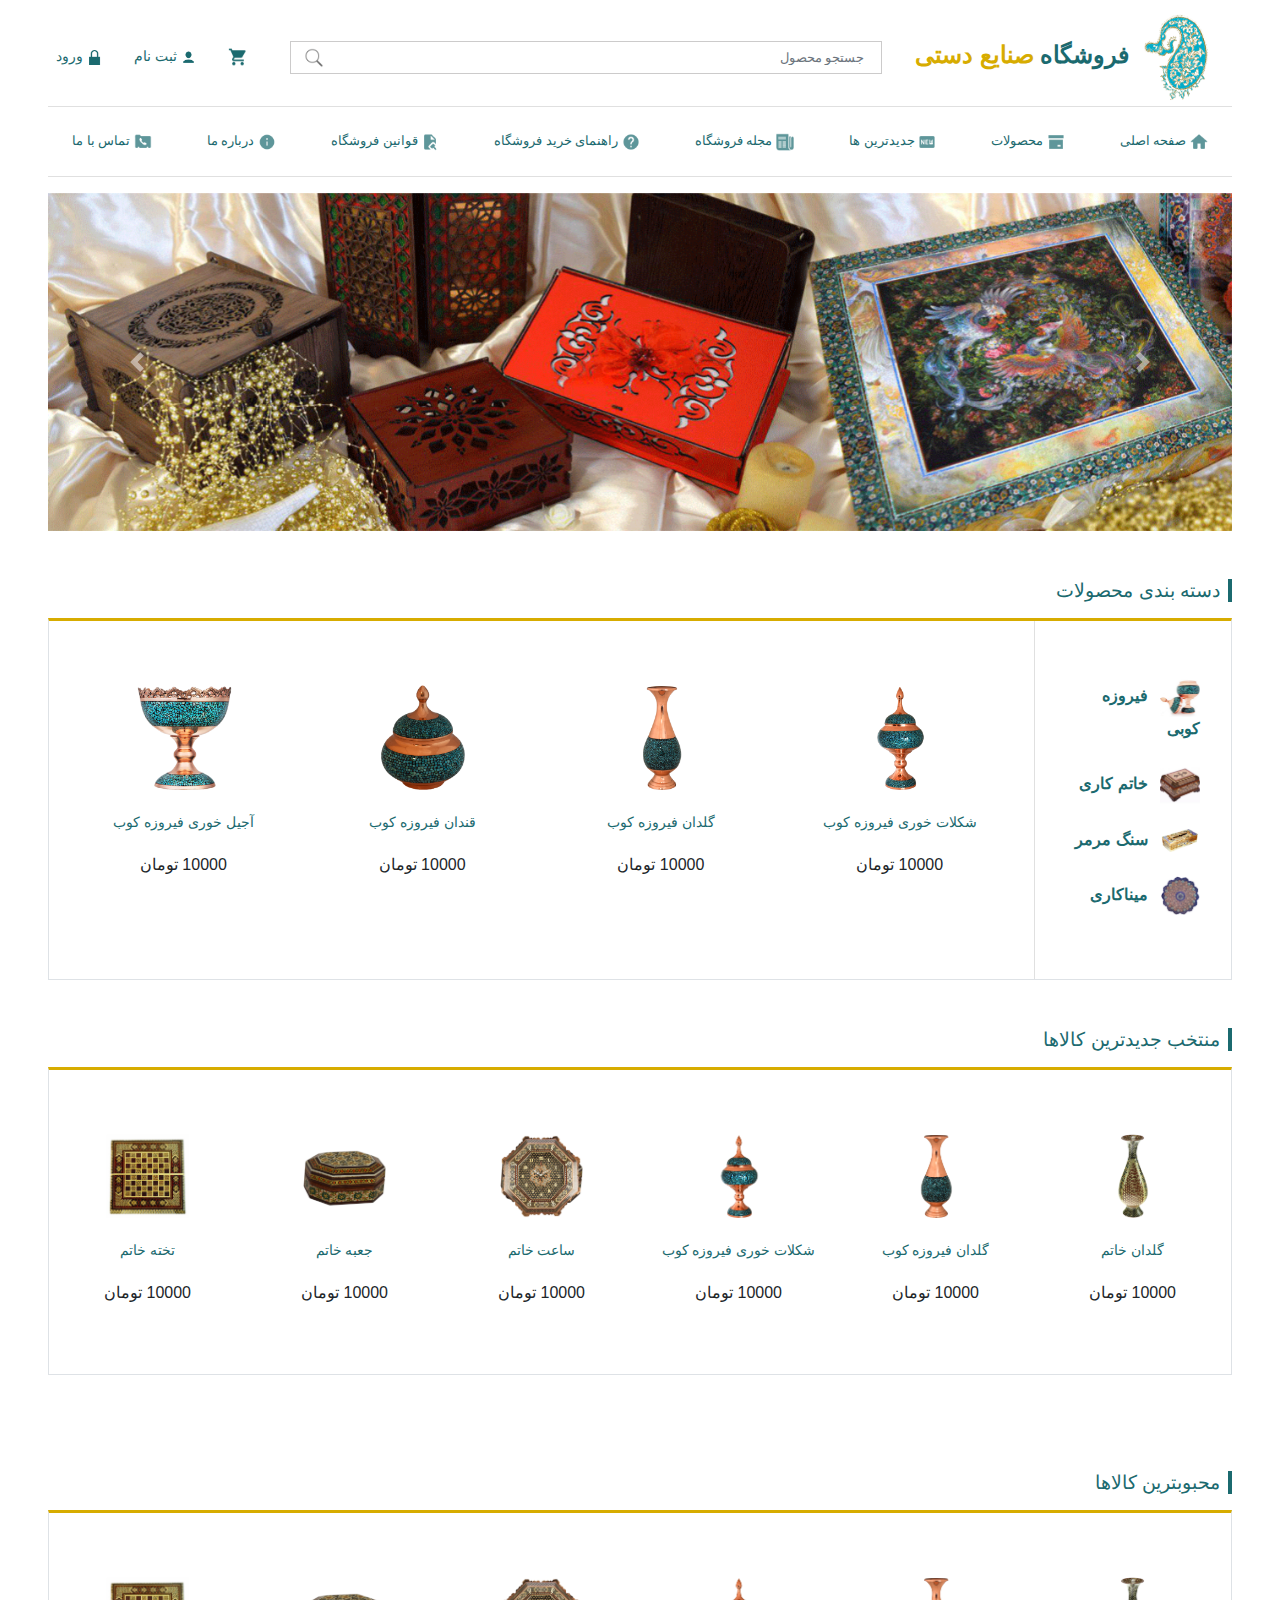
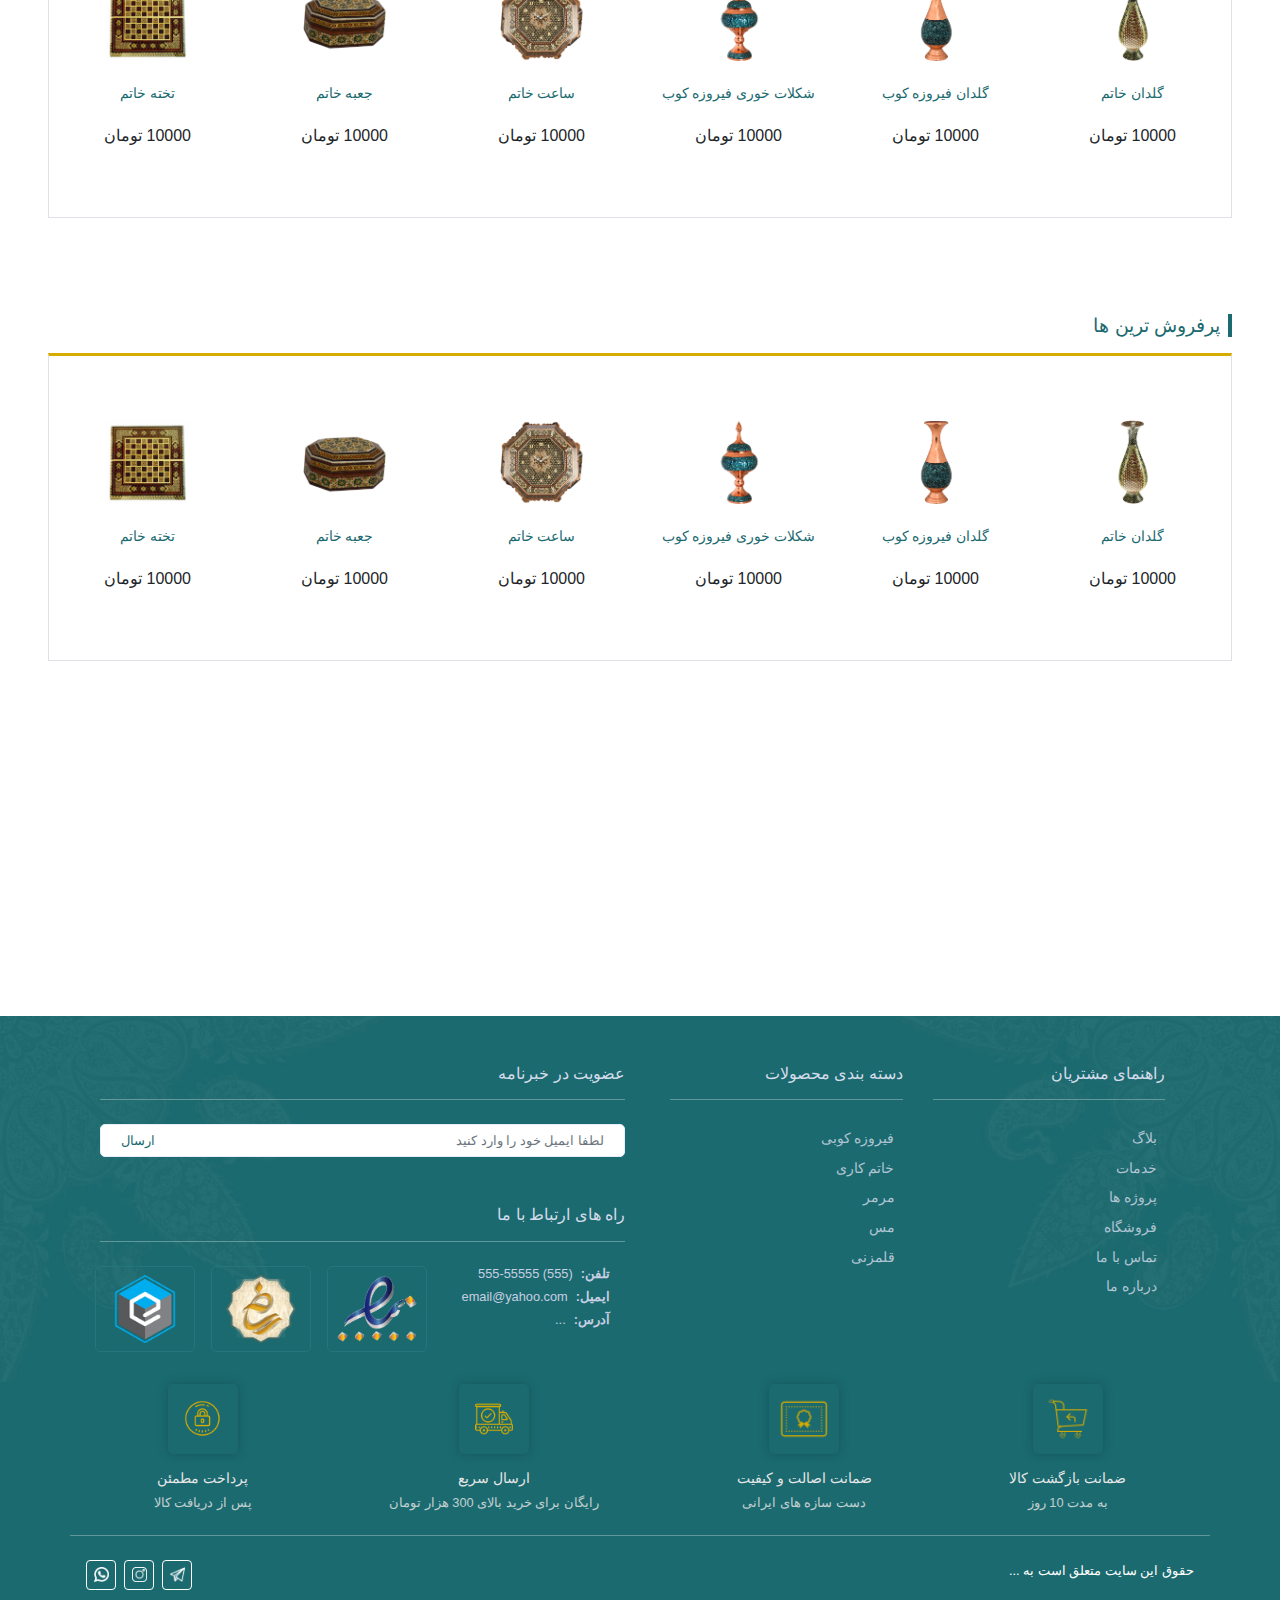
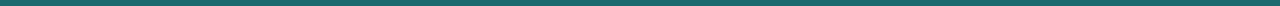
<file: index.html>
<!DOCTYPE html>
<html lang="en" dir="rtl">
<head>
    <meta charset="UTF-8">
    <meta name="viewport" content="width=device-width, initial-scale=1.0">
    <meta http-equiv="X-UA-Compatible" content="ie=edge">
    <link rel="stylesheet" href="./bootstrap/css/bootstrap.min.css">
    <link rel="stylesheet" href="style.css">
    <title>E-commerce</title>
</head>
<body>
    <!-- navbar -->
        <nav class="container-fluid navbar navbar-expand-lg navbar-light d-flex flex-column px-5 position-relative">
            <div class=" up d-flex flex-column flex-md-row justify-content-between align-items-center w-100">
                <a class="navbar-brand font-weight-bold" href="#"><img src="img/logo.png" alt=""> فروشگاه <span>صنایع دستی</span></a>
                <form class="form-inline w-50 ">
                    <input class="form-control form-control-sm mr-sm-2 py-0 my-0 w-75 " type="search" placeholder="جستجو محصول" aria-label="Search">
                    <button class="btn my-2 my-sm-0 py-0 my-0 mr-auto" type="submit"><img src="img/icons8-search-50.png" alt=""></button>
                </form>
                <div class="d-flex align-items-center">
                    <a href="#" class="p-2"><img src="img/icons8-shopping-cart-50.png" alt=""></a> 
                    <a href="#" class="mr-3 p-2"><img src="img/icons8-user-50.png" alt=""> ثبت نام</a>
                    <a href="#" class="mr-3 p-2"><img src="img/icons8-lock-50.png" alt=""> ورود </a>
                </div>
            </div>
            <button class="navbar-toggler" type="button" data-toggle="collapse" data-target="#navbarSupportedContent" aria-controls="navbarSupportedContent" aria-expanded="false" aria-label="Toggle navigation">
              <span class="navbar-toggler-icon"></span>
            </button>
            <div class="collapse navbar-collapse w-100" id="navbarSupportedContent">
              <ul class="navbar-nav d-flex justify-content-between w-100 p-0">
                <li class="nav-item active py-3 px-3">
                  <a class="nav-link" href="#"><img src="img/icons8-home-50.png" alt=""> صفحه اصلی <span class="sr-only">(current)</span></a>
                </li>
                <li class="nav-item py-3 px-3">
                  <a class="nav-link" href="#"><img src="img/icons8-product-50.png" alt=""> محصولات</a>
                </li>
                <li class="nav-item py-3 px-3">
                  <a class="nav-link" href="#"><img src="img/icons8-new-50.png" alt=""> جدیدترین ها</a>
                </li>
                <li class="nav-item py-3 px-3">
                  <a class="nav-link" href="#"><img src="img/icons8-news-50.png" alt=""> مجله فروشگاه</a>
                </li>
                <li class="nav-item py-3 px-3">
                  <a class="nav-link" href="#"><img src="img/icons8-help-50.png" alt=""> راهنمای خرید فروشگاه</a>
                </li>
                <li class="nav-item py-3 px-3">
                  <a class="nav-link" href="#"><img src="img/icons8-policy-document-50.png" alt=""> قوانین فروشگاه</a>
                </li>
                <li class="nav-item py-3 px-3">
                  <a class="nav-link" href="#"><img src="img/icons8-info-50.png" alt=""> درباره ما</a>
                </li>
                <li class="nav-item py-3 px-3">
                  <a class="nav-link" href="#"><img src="img/icons8-phone-contact-50.png" alt=""> تماس با ما</a>
                </li>
              </ul>
            </div>
            <!-- <img src="img/background.png" class="position-absolute" alt=""> -->
        </nav>
    <!-- end of navbar -->
    <!-- carousel -->
        <!-- <div class="d-flex mx-5">
          <div class="col-2">
            <img src="img/nard.jpg" alt="" class="w-100">
          </div>
          <div class="col-8 d-flex-flex-column">
            <div class="col-12 d-flex">
              <div class="col-6">
                <img src="img/woodox.jpeg" alt="" class="w-100">
              </div>
              <div class="col-6">
                <img src="img/2.jpg" alt="" class="w-100">
              </div>
            </div>
            <div class="col-12 d-flex">
              <div class="col-3">
                <img src="img/Noghre.jpg" alt="" class="w-100">
              </div>
              <div class="col-3">
                <img src="img/1.jpg" alt="" class="w-100">
              </div>
              <div class="col-3">
                <img src="img/khatam.jpg" alt="" class="w-100">
              </div>
              <div class="col-3">
                <img src="img/Minakari.jpg" alt="" class="w-100">
              </div>
            </div>
          </div>
          <div class="col-2">
            <img src="img/ghalamkar.jpg" alt="" class="w-100">
          </div>
        </div> -->


        <div id="carouselExampleControls" class="carousel slide mx-5 mt-2" data-ride="carousel">
          <div class="carousel-inner">
            <div class="carousel-item active">
              <img src="img/carousel.jpg" class="d-block w-100" alt="...">
            </div>
            <!-- <div class="carousel-item">
              <img src="..." class="d-block w-100" alt="...">
            </div>
            <div class="carousel-item">
              <img src="..." class="d-block w-100" alt="...">
            </div> -->
          </div>
          <a class="carousel-control-prev" href="#carouselExampleControls" role="button" data-slide="prev">
            <span class="carousel-control-prev-icon" aria-hidden="true"></span>
            <span class="sr-only">Previous</span>
          </a>
          <a class="carousel-control-next" href="#carouselExampleControls" role="button" data-slide="next">
            <span class="carousel-control-next-icon" aria-hidden="true"></span>
            <span class="sr-only">Next</span>
          </a>
        </div>
    <!-- end of carousel -->
    <!-- product -->
        <div class="mytextdiv mx-5 d-flex flex-row align-items-center justify-content-start">
          <div class="mytexttitle mt-5">
            <h3 class="ml-2 mb-0 pr-2">دسته بندی محصولات</h3>
          </div>
          <div class="divider mt-5"></div>
        </div>
        <div class="border row mt-3 mx-5">
          <div class="productlist col-2 py-5">
            <div class="nav flex-column nav-pills position-relative" id="v-pills-tab" role="tablist" aria-orientation="vertical">
              <a class="nav-link active text-right mb-2" id="v-pills-home-tab" data-toggle="pill" href="#v-pills-home" role="tab" aria-controls="v-pills-home" aria-selected="true"><img src="img/1.jpg" alt="" class="ml-2"> فیروزه کوبی</a>
              <a class="nav-link text-right mb-2" id="v-pills-profile-tab" data-toggle="pill" href="#v-pills-profile" role="tab" aria-controls="v-pills-profile" aria-selected="false"><img src="img/khatam.jpg" alt="" class="ml-2"> خاتم کاری</a>
              <a class="nav-link text-right mb-2" id="v-pills-messages-tab" data-toggle="pill" href="#v-pills-messages" role="tab" aria-controls="v-pills-messages" aria-selected="false"><img src="img/2.jpg" alt="" class="ml-2"> سنگ مرمر</a>
              <a class="nav-link text-right mb-2" id="v-pills-settings-tab" data-toggle="pill" href="#v-pills-settings" role="tab" aria-controls="v-pills-settings" aria-selected="false"><img src="img/Minakari.jpg" alt="" class="ml-2"> میناکاری</a>
            </div>
            <!-- <img src="img/triangle.png" alt="" class="position-absolute triangle"> -->
          </div>
          <div class="col-10 ">
            <div class="tab-content" id="v-pills-tabContent">
              <div class="tab-pane fade show active" id="v-pills-home" role="tabpanel" aria-labelledby="v-pills-home-tab">
                <div class="d-flex flex-row flex-wrap py-5">
                  <div class="col-12 col-md-3 ">
                    <div class="product  d-flex flex-column align-items-center justify-content-center position-relative py-3 ">
                      <img src="img/shokolatkhori.png" alt="" class="w-50">
                      <h4 class="my-4">شکلات خوری فیروزه کوب</h4>
                      <h5>10000 تومان</h5>
                      <div class="saleicon d-flex flex-column justify-content-center align-items-center position-absolute p-2">
                        <img src="img/icons8-shopping-cart-5022.png" alt="" class="mb-3">
                        <img src="img/icons8-heart-5022.png" alt="" class="mb-3">
                        <img src="img/stuff/icons8-compare-2.png" alt="">
                      </div>
                    </div>
                  </div>
                  <div class="col-12 col-md-3">
                    <div class="product  d-flex flex-column align-items-center justify-content-center position-relative py-3 ">
                      <img src="img/goldan.png" alt="" class="w-50">
                      <h4 class="my-4">گلدان فیروزه کوب</h4>
                      <h5>10000 تومان</h5>
                      <div class="saleicon d-flex flex-column justify-content-center align-items-center position-absolute p-2">
                        <img src="img/icons8-shopping-cart-5022.png" alt="" class="mb-3">
                        <img src="img/icons8-heart-5022.png" alt="" class="mb-3">
                        <img src="img/stuff/icons8-compare-2.png" alt="">
                      </div>
                    </div>
                  </div>
                  <div class="col-12 col-md-3">
                    <div class="product  d-flex flex-column align-items-center justify-content-center position-relative py-3">
                      <img src="img/ghandan.png" alt="" class="w-50">
                      <h4 class="my-4">قندان فیروزه کوب</h4>
                      <h5>10000 تومان</h5>
                      <div class="saleicon d-flex flex-column justify-content-center align-items-center position-absolute p-2">
                        <img src="img/icons8-shopping-cart-5022.png" alt="" class="mb-3">
                        <img src="img/icons8-heart-5022.png" alt="" class="mb-3">
                        <img src="img/stuff/icons8-compare-2.png" alt="">
                      </div>
                    </div>
                  </div>
                  <div class="col-12 col-md-3">
                    <div class="product  d-flex flex-column align-items-center justify-content-center position-relative py-3">
                      <img src="img/ajilkhori.png" alt="" class="w-50">
                      <h4 class="my-4">آجیل خوری فیروزه کوب</h4>
                      <h5>10000 تومان</h5>
                      <div class="saleicon d-flex flex-column justify-content-center align-items-center position-absolute p-2">
                        <img src="img/icons8-shopping-cart-5022.png" alt="" class="mb-3">
                        <img src="img/icons8-heart-5022.png" alt="" class="mb-3">
                        <img src="img/stuff/icons8-compare-2.png" alt="">
                      </div>
                    </div>
                  </div>
                </div>
              </div>
              <div class="tab-pane fade" id="v-pills-profile" role="tabpanel" aria-labelledby="v-pills-profile-tab">
                <div class="d-flex flex-row flex-wrap py-5">
                  <div class="col-12 col-md-3 ">
                    <div class="product  d-flex flex-column align-items-center justify-content-center position-relative py-3 ">
                      <img src="img/گلدان خاتم.png" alt="" class="w-50">
                      <h4 class="my-4">گلدان خاتم</h4>
                      <h5>10000 تومان</h5>
                      <div class="saleicon d-flex flex-column justify-content-center align-items-center position-absolute p-2">
                        <img src="img/icons8-shopping-cart-5022.png" alt="" class="mb-3">
                        <img src="img/icons8-heart-5022.png" alt="" class="mb-3">
                        <img src="img/stuff/icons8-compare-2.png" alt="">
                      </div>
                    </div>
                  </div>
                  <div class="col-12 col-md-3">
                    <div class="product  d-flex flex-column align-items-center justify-content-center position-relative py-3 ">
                      <img src="img/ساعت خاتم.png" alt="" class="w-50">
                      <h4 class="my-4">ساعت خاتم</h4>
                      <h5>10000 تومان</h5>
                      <div class="saleicon d-flex flex-column justify-content-center align-items-center position-absolute p-2">
                        <img src="img/icons8-shopping-cart-5022.png" alt="" class="mb-3">
                        <img src="img/icons8-heart-5022.png" alt="" class="mb-3">
                        <img src="img/stuff/icons8-compare-2.png" alt="">
                      </div>
                    </div>
                  </div>
                  <div class="col-12 col-md-3">
                    <div class="product  d-flex flex-column align-items-center justify-content-center position-relative py-3">
                      <img src="img/جعبه خاتم.png" alt="" class="w-50">
                      <h4 class="my-4">جعبه خاتم</h4>
                      <h5>10000 تومان</h5>
                      <div class="saleicon d-flex flex-column justify-content-center align-items-center position-absolute p-2">
                        <img src="img/icons8-shopping-cart-5022.png" alt="" class="mb-3">
                        <img src="img/icons8-heart-5022.png" alt="" class="mb-3">
                        <img src="img/stuff/icons8-compare-2.png" alt="">
                      </div>
                    </div>
                  </div>
                  <div class="col-12 col-md-3">
                    <div class="product  d-flex flex-column align-items-center justify-content-center position-relative py-3">
                      <img src="img/تخته خاتم.png" alt="" class="w-50">
                      <h4 class="my-4">تخته خاتم</h4>
                      <h5>10000 تومان</h5>
                      <div class="saleicon d-flex flex-column justify-content-center align-items-center position-absolute p-2">
                        <img src="img/icons8-shopping-cart-5022.png" alt="" class="mb-3">
                        <img src="img/icons8-heart-5022.png" alt="" class="mb-3">
                        <img src="img/stuff/icons8-compare-2.png" alt="">
                      </div>
                    </div>
                  </div>
                </div>
              </div>
              <div class="tab-pane fade" id="v-pills-messages" role="tabpanel" aria-labelledby="v-pills-messages-tab">...</div>
              <div class="tab-pane fade" id="v-pills-settings" role="tabpanel" aria-labelledby="v-pills-settings-tab">...</div>
            </div>
          </div>
        </div>
      <!-- end of product -->
      <!-- offers -->
        <div class="mytextdiv mx-5 d-flex flex-row align-items-center justify-content-start mb-3">
          <div class="mytexttitle mt-5">
            <h3 class="ml-2 mb-0 pr-2">منتخب جدیدترین کالاها</h3>
          </div>
          <div class="divider mt-5"></div>
        </div>
        <div class="border d-flex flex-row flex-wrap py-5 mx-5 mb-5">
            <div class="col-12 col-md-2 ">
              <div class="product  d-flex flex-column align-items-center justify-content-center position-relative py-3 ">
                <img src="img/گلدان خاتم.png" alt="" class="w-50">
                <h4 class="my-4">گلدان خاتم</h4>
                <h5>10000 تومان</h5>
                <div class="saleicon d-flex flex-column justify-content-center align-items-center position-absolute p-2">
                  <img src="img/icons8-shopping-cart-5022.png" alt="" class="mb-3">
                  <img src="img/icons8-heart-5022.png" alt="">
                  <img src="img/stuff/icons8-compare-2.png" alt="" class="mt-3">
                </div>
              </div>
            </div>
            <div class="col-12 col-md-2">
              <div class="product  d-flex flex-column align-items-center justify-content-center position-relative py-3 ">
                <img src="img/goldan.png" alt="" class="w-50">
                <h4 class="my-4">گلدان فیروزه کوب</h4>
                <h5>10000 تومان</h5>
                <div class="saleicon d-flex flex-column justify-content-center align-items-center position-absolute p-2">
                  <img src="img/icons8-shopping-cart-5022.png" alt="" class="mb-3">
                  <img src="img/icons8-heart-5022.png" alt="">
                  <img src="img/stuff/icons8-compare-2.png" alt="" class="mt-3">
                </div>
              </div>
            </div>
            <div class="col-12 col-md-2 ">
              <div class="product  d-flex flex-column align-items-center justify-content-center position-relative py-3 ">
                <img src="img/shokolatkhori.png" alt="" class="w-50">
                <h4 class="my-4">شکلات خوری فیروزه کوب</h4>
                <h5>10000 تومان</h5>
                <div class="saleicon d-flex flex-column justify-content-center align-items-center position-absolute p-2">
                  <img src="img/icons8-shopping-cart-5022.png" alt="" class="mb-3">
                  <img src="img/icons8-heart-5022.png" alt="">
                  <img src="img/stuff/icons8-compare-2.png" alt="" class="mt-3">
                </div>
              </div>
            </div>
            <div class="col-12 col-md-2">
              <div class="product  d-flex flex-column align-items-center justify-content-center position-relative py-3 ">
                <img src="img/ساعت خاتم.png" alt="" class="w-50">
                <h4 class="my-4">ساعت خاتم</h4>
                <h5>10000 تومان</h5>
                <div class="saleicon d-flex flex-column justify-content-center align-items-center position-absolute p-2">
                  <img src="img/icons8-shopping-cart-5022.png" alt="" class="mb-3">
                  <img src="img/icons8-heart-5022.png" alt="">
                  <img src="img/stuff/icons8-compare-2.png" alt="" class="mt-3">
                </div>
              </div>
            </div>
            <div class="col-12 col-md-2">
              <div class="product  d-flex flex-column align-items-center justify-content-center position-relative py-3">
                <img src="img/جعبه خاتم.png" alt="" class="w-50">
                <h4 class="my-4">جعبه خاتم</h4>
                <h5>10000 تومان</h5>
                <div class="saleicon d-flex flex-column justify-content-center align-items-center position-absolute p-2">
                  <img src="img/icons8-shopping-cart-5022.png" alt="" class="mb-3">
                  <img src="img/icons8-heart-5022.png" alt="">
                  <img src="img/stuff/icons8-compare-2.png" alt="" class="mt-3">
                </div>
              </div>
            </div>
            <div class="col-12 col-md-2">
              <div class="product  d-flex flex-column align-items-center justify-content-center position-relative py-3">
                <img src="img/تخته خاتم.png" alt="" class="w-50">
                <h4 class="my-4">تخته خاتم</h4>
                <h5>10000 تومان</h5>
                <div class="saleicon d-flex flex-column justify-content-center align-items-center position-absolute p-2">
                  <img src="img/icons8-shopping-cart-5022.png" alt="" class="mb-3">
                  <img src="img/icons8-heart-5022.png" alt="">
                  <img src="img/stuff/icons8-compare-2.png" alt="" class="mt-3">
                </div>
              </div>
            </div>
          </div>
        <div class="mytextdiv mx-5 d-flex flex-row align-items-center justify-content-start mb-3">
          <div class="mytexttitle mt-5">
            <h3 class="ml-2 mb-0 pr-2">محبوبترین کالاها </h3>
          </div>
          <div class="divider mt-5"></div>
        </div>
        <div class="border d-flex flex-row flex-wrap py-5 mx-5 mb-5">
            <div class="col-12 col-md-2 ">
              <div class="product  d-flex flex-column align-items-center justify-content-center position-relative py-3 ">
                <img src="img/گلدان خاتم.png" alt="" class="w-50">
                <h4 class="my-4">گلدان خاتم</h4>
                <h5>10000 تومان</h5>
                <div class="saleicon d-flex flex-column justify-content-center align-items-center position-absolute p-2">
                  <img src="img/icons8-shopping-cart-5022.png" alt="" class="mb-3">
                  <img src="img/icons8-heart-5022.png" alt="">
                  <img src="img/stuff/icons8-compare-2.png" alt="" class="mt-3">
                </div>
              </div>
            </div>
            <div class="col-12 col-md-2">
              <div class="product  d-flex flex-column align-items-center justify-content-center position-relative py-3 ">
                <img src="img/goldan.png" alt="" class="w-50">
                <h4 class="my-4">گلدان فیروزه کوب</h4>
                <h5>10000 تومان</h5>
                <div class="saleicon d-flex flex-column justify-content-center align-items-center position-absolute p-2">
                  <img src="img/icons8-shopping-cart-5022.png" alt="" class="mb-3">
                  <img src="img/icons8-heart-5022.png" alt="">
                  <img src="img/stuff/icons8-compare-2.png" alt="" class="mt-3">
                </div>
              </div>
            </div>
            <div class="col-12 col-md-2 ">
              <div class="product  d-flex flex-column align-items-center justify-content-center position-relative py-3 ">
                <img src="img/shokolatkhori.png" alt="" class="w-50">
                <h4 class="my-4">شکلات خوری فیروزه کوب</h4>
                <h5>10000 تومان</h5>
                <div class="saleicon d-flex flex-column justify-content-center align-items-center position-absolute p-2">
                  <img src="img/icons8-shopping-cart-5022.png" alt="" class="mb-3">
                  <img src="img/icons8-heart-5022.png" alt="">
                  <img src="img/stuff/icons8-compare-2.png" alt="" class="mt-3">
                </div>
              </div>
            </div>
            <div class="col-12 col-md-2">
              <div class="product  d-flex flex-column align-items-center justify-content-center position-relative py-3 ">
                <img src="img/ساعت خاتم.png" alt="" class="w-50">
                <h4 class="my-4">ساعت خاتم</h4>
                <h5>10000 تومان</h5>
                <div class="saleicon d-flex flex-column justify-content-center align-items-center position-absolute p-2">
                  <img src="img/icons8-shopping-cart-5022.png" alt="" class="mb-3">
                  <img src="img/icons8-heart-5022.png" alt="">
                  <img src="img/stuff/icons8-compare-2.png" alt="" class="mt-3">
                </div>
              </div>
            </div>
            <div class="col-12 col-md-2">
              <div class="product  d-flex flex-column align-items-center justify-content-center position-relative py-3">
                <img src="img/جعبه خاتم.png" alt="" class="w-50">
                <h4 class="my-4">جعبه خاتم</h4>
                <h5>10000 تومان</h5>
                <div class="saleicon d-flex flex-column justify-content-center align-items-center position-absolute p-2">
                  <img src="img/icons8-shopping-cart-5022.png" alt="" class="mb-3">
                  <img src="img/icons8-heart-5022.png" alt="">
                  <img src="img/stuff/icons8-compare-2.png" alt="" class="mt-3">
                </div>
              </div>
            </div>
            <div class="col-12 col-md-2">
              <div class="product  d-flex flex-column align-items-center justify-content-center position-relative py-3">
                <img src="img/تخته خاتم.png" alt="" class="w-50">
                <h4 class="my-4">تخته خاتم</h4>
                <h5>10000 تومان</h5>
                <div class="saleicon d-flex flex-column justify-content-center align-items-center position-absolute p-2">
                  <img src="img/icons8-shopping-cart-5022.png" alt="" class="mb-3">
                  <img src="img/icons8-heart-5022.png" alt="">
                  <img src="img/stuff/icons8-compare-2.png" alt="" class="mt-3">
                </div>
              </div>
            </div>
          </div>
        <div class="mytextdiv mx-5 d-flex flex-row align-items-center justify-content-start mb-3">
          <div class="mytexttitle mt-5">
            <h3 class="ml-2 mb-0 pr-2">پرفروش ترین ها </h3>
          </div>
          <div class="divider mt-5"></div>
        </div>
        <div class="border d-flex flex-row flex-wrap py-5 mx-5 mb-5">
            <div class="col-12 col-md-2 ">
              <div class="product  d-flex flex-column align-items-center justify-content-center position-relative py-3 ">
                <img src="img/گلدان خاتم.png" alt="" class="w-50">
                <h4 class="my-4">گلدان خاتم</h4>
                <h5>10000 تومان</h5>
                <div class="saleicon d-flex flex-column justify-content-center align-items-center position-absolute p-2">
                  <img src="img/icons8-shopping-cart-5022.png" alt="" class="mb-3">
                  <img src="img/icons8-heart-5022.png" alt="">
                  <img src="img/stuff/icons8-compare-2.png" alt="" class="mt-3">
                </div>
              </div>
            </div>
            <div class="col-12 col-md-2">
              <div class="product  d-flex flex-column align-items-center justify-content-center position-relative py-3 ">
                <img src="img/goldan.png" alt="" class="w-50">
                <h4 class="my-4">گلدان فیروزه کوب</h4>
                <h5>10000 تومان</h5>
                <div class="saleicon d-flex flex-column justify-content-center align-items-center position-absolute p-2">
                  <img src="img/icons8-shopping-cart-5022.png" alt="" class="mb-3">
                  <img src="img/icons8-heart-5022.png" alt="">
                  <img src="img/stuff/icons8-compare-2.png" alt="" class="mt-3">
                </div>
              </div>
            </div>
            <div class="col-12 col-md-2 ">
              <div class="product  d-flex flex-column align-items-center justify-content-center position-relative py-3 ">
                <img src="img/shokolatkhori.png" alt="" class="w-50">
                <h4 class="my-4">شکلات خوری فیروزه کوب</h4>
                <h5>10000 تومان</h5>
                <div class="saleicon d-flex flex-column justify-content-center align-items-center position-absolute p-2">
                  <img src="img/icons8-shopping-cart-5022.png" alt="" class="mb-3">
                  <img src="img/icons8-heart-5022.png" alt="">
                  <img src="img/stuff/icons8-compare-2.png" alt="" class="mt-3">
                </div>
              </div>
            </div>
            <div class="col-12 col-md-2">
              <div class="product  d-flex flex-column align-items-center justify-content-center position-relative py-3 ">
                <img src="img/ساعت خاتم.png" alt="" class="w-50">
                <h4 class="my-4">ساعت خاتم</h4>
                <h5>10000 تومان</h5>
                <div class="saleicon d-flex flex-column justify-content-center align-items-center position-absolute p-2">
                  <img src="img/icons8-shopping-cart-5022.png" alt="" class="mb-3">
                  <img src="img/icons8-heart-5022.png" alt="">
                  <img src="img/stuff/icons8-compare-2.png" alt="" class="mt-3">
                </div>
              </div>
            </div>
            <div class="col-12 col-md-2">
              <div class="product  d-flex flex-column align-items-center justify-content-center position-relative py-3">
                <img src="img/جعبه خاتم.png" alt="" class="w-50">
                <h4 class="my-4">جعبه خاتم</h4>
                <h5>10000 تومان</h5>
                <div class="saleicon d-flex flex-column justify-content-center align-items-center position-absolute p-2">
                  <img src="img/icons8-shopping-cart-5022.png" alt="" class="mb-3">
                  <img src="img/icons8-heart-5022.png" alt="">
                  <img src="img/stuff/icons8-compare-2.png" alt="" class="mt-3">
                </div>
              </div>
            </div>
            <div class="col-12 col-md-2">
              <div class="product  d-flex flex-column align-items-center justify-content-center position-relative py-3">
                <img src="img/تخته خاتم.png" alt="" class="w-50">
                <h4 class="my-4">تخته خاتم</h4>
                <h5>10000 تومان</h5>
                <div class="saleicon d-flex flex-column justify-content-center align-items-center position-absolute p-2">
                  <img src="img/icons8-shopping-cart-5022.png" alt="" class="mb-3">
                  <img src="img/icons8-heart-5022.png" alt="">
                  <img src="img/stuff/icons8-compare-2.png" alt="" class="mt-3">
                </div>
              </div>
            </div>
          </div>
      <!-- end of offers -->
      <div class="about d-flex flex-column align-items-center px-5 py-5">
        <h4 class="mb-3">فروشگاه اینترنتی صنایع دستی</h4>
        <p class="text-justify">لورم ایپسوم متن ساختگی با تولید سادگی نامفهوم از صنعت چاپ و با استفاده از طراحان گرافیک است. چاپگرها و متون بلکه روزنامه و مجله در ستون و سطرآنچنان که لازم است و برای شرایط فعلی تکنولوژی مورد نیاز و کاربردهای متنوع با هدف بهبود ابزارهای کاربردی می باشد. کتابهای زیادی در شصت و سه درصد گذشته، حال و آینده شناخت فراوان جامعه و متخصصان را می طلبد تا با نرم افزارها شناخت بیشتری را برای طراحان رایانه ای علی الخصوص طراحان خلاقی و فرهنگ پیشرو در زبان فارسی ایجاد کرد. در این صورت می توان امید داشت که تمام و دشواری موجود در ارائه راهکارها و شرایط سخت تایپ به پایان رسد وزمان مورد نیاز شامل حروفچینی دستاوردهای اصلی و جوابگوی سوالات پیوسته اهل دنیای موجود طراحی اساسا مورد استفاده قرار گیرد.</p>
      </div>
      <!-- footer -->
      <div class="container-fluid bgfooter pt-5 px-0">
          <div class="d-flex flex-column">
              <div class="footer container d-flex flex-column flex-md-row">
                  <div class="col-12 col-md-6 d-flex flex-column ">
                      <div class="d-flex flex-column flex-md-row align-items-start">
                          <div class="col-12 col-md-6 mt-4 mt-md-0 ">
                              <div class="d-flex flex-column align-items-start">
                                  <!-- Footer main menu -->
                                  <h3 class="pb-3 mb-4 w-100 text-right">راهنمای مشتریان</h3>
                                  <ul class="footernav navbar-nav d-flex flex-column p-0 text-right w-50">
                                      <li class="nav-item">
                                          <a class="nav-link px-2 py-1" href="#">بلاگ</a>
                                      </li>
                                      <li class="nav-item">
                                          <a class="nav-link px-2 py-1" href="#">خدمات</a>
                                      </li>
                                      <li class="nav-item">
                                          <a class="nav-link px-2 py-1" href="#">پروژه ها</a>
                                      </li>
                                      <li class="nav-item">
                                          <a class="nav-link px-2 py-1" href="#">فروشگاه</a>
                                      </li>
                                      <li class="nav-item">
                                          <a class="nav-link px-2 py-1" href="#">تماس با ما</a>
                                      </li>
                                      <li class="nav-item">
                                          <a class="nav-link px-2 py-1" href="#">درباره ما</a>
                                      </li>
                                  </ul>
                                  <!-- End of Footer main menu -->
                              </div>
                          </div>
                          <div class="col-12 col-md-6 mt-4 mt-md-0 ">
                              <div class="d-flex flex-column align-items-start">
                                  <h3 class="pb-3 mb-4  w-100 text-right">دسته بندی محصولات</h3>
                                  <!-- Footer products -->
                                  <ul class="footernav navbar-nav d-flex flex-column p-0 text-right w-50">
                                      <li class="nav-item">
                                          <a class="nav-link px-2 py-1" href="#">فیروزه کوبی</a>
                                      </li>
                                      <li class="nav-item">
                                          <a class="nav-link px-2 py-1" href="#">خاتم کاری</a>
                                      </li>
                                      <li class="nav-item">
                                          <a class="nav-link px-2 py-1" href="#">مرمر</a>
                                      </li>
                                      <li class="nav-item">
                                          <a class="nav-link px-2 py-1" href="#">مس</a>
                                      </li>
                                      <li class="nav-item">
                                          <a class="nav-link px-2 py-1" href="#">قلمزنی</a>
                                      </li>
                                  </ul>
                                  <!-- End of Footer products -->
                              </div>
                          </div>
                      </div>
                  </div> 
                  <div class="col-12 col-md-6 d-flex flex-column">
                      <!-- about us -->
                      <div class="d-flex flex-column">
                          <!-- contact us -->
                          <h3 class=" pb-3 mb-4 w-100 text-right">عضویت در خبرنامه</h3>
                          <div class="d-flex flex-column ">
                            <div class="input-group px-2 mb-4 ">
                              <div class="input-group-prepend">
                                  <span class="input-group-text" id="basic-addon3">ارسال</span>
                              </div>
                              <input type="text" class="form-control text-right py-0" id="basic-url" aria-describedby="basic-addon3" placeholder="لطفا ایمیل خود را وارد کنید"/>
                            </div>
                            <h3 class=" pb-3 mb-4 w-100 text-right mt-4">راه های ارتباط با ما</h3>
                            <div class="d-flex flex-column flex-md-row">
                                <div class="col-12 col-md-4 d-flex flex-column mt-md-0">
                                    <div class="d-flex flex-column align-items-start">
                                        <div class="contact d-flex">
                                            <h4 class="font-weight-bold pl-2">تلفن:</h4>
                                            <h5>(555) 555-55555</h5>
                                        </div>
                                        <div class="contact d-flex">
                                            <h4 class="font-weight-bold pl-2">ایمیل:</h4>
                                            <h5>email@yahoo.com</h5>
                                        </div>
                                        <div class="contact d-flex">
                                            <h4 class="font-weight-bold pl-2">آدرس:</h4>
                                            <h5>...</h5>
                                        </div>
                                      </div>
                                  
                                    <!-- <div class="d-flex justify-content-start pt-2 pt-md-2">
                                        <div class="follow d-flex align-items-center justify-content-center ml-1">
                                            <img src="img/telegram.png" alt=""/>
                                        </div>
                                        <div class="follow d-flex align-items-center justify-content-center ml-1">
                                            <img src="img/instagram.png" alt=""/>
                                        </div>
                                        <div class="follow d-flex align-items-center justify-content-center ml-1">
                                            <img src="img/whatsapp.png" alt=""/>
                                        </div>
                                    </div> -->
                                </div>
                                <div class="col-12 col-md-8  mt-md-0 ">
                                  <div class="trust d-flex justify-content-start w-75">
                                    <img src="img/trusticon.png" alt="" class="mx-2 p-2">
                                    <img src="img/trusticon2.png" alt="" class="mx-2 p-2">
                                    <img src="img/trusticon3.png" alt="" class="mx-2 p-2">
                                  </div>
                                </div>
                            </div>
                          </div>
                      </div>
                          <!-- end of contact us -->
                  </div>
                      <!-- end of about us -->
                  </div>
              </div>
              <div class="d-flex align-items-center justify-content-center mt-3 mx-5">
                  <div class="d-flex flex-column flex-md-row justify-content-around container mt-3">
                    <div class=" service d-flex flex-column align-items-center justify-content-center">
                      <img src="img/icons8-return-purchase-50.png" alt="" class="mb-2 p-2">
                      <h3 class="my-2">ضمانت بازگشت کالا</h3>
                      <h4>به مدت 10 روز</h4>
                    </div>
                    <div class=" service d-flex flex-column align-items-center justify-content-center">
                      <img src="img/icons8-quality-50.png" alt="" class="mb-2 p-2">
                      <h3 class="my-2">ضمانت اصالت و کیفیت</h3>
                      <h4>دست سازه های ایرانی</h4>
                    </div>
                    <div class=" service d-flex flex-column align-items-center justify-content-center">
                      <img src="img/icons8-delivery-50.png" alt="" class="mb-2 p-3">
                      <h3 class="my-2">ارسال سریع</h3>
                      <h4>رایگان برای خرید بالای 300 هزار تومان</h4>
                    </div>
                    <div class=" service d-flex flex-column align-items-center justify-content-center">
                      <img src="img/icons8-secure-50.png" alt="" class="mb-2 p-3">
                      <h3 class="my-2"> پرداخت مطمئن</h3>
                      <h4>پس از دریافت کالا</h4>
                    </div>
                  </div>
              </div>
              <div class="container bg-end d-flex align-items-center justify-content-between  mt-3 p-3 w-100">
                  <h6 class="text-white m-0 ">حقوق این سایت متعلق است به ...</h6>
                  <div class="d-flex justify-content-start pt-2 pt-md-2">
                      <div class="follow d-flex align-items-center justify-content-center ">
                          <img src="img/telegram.png" alt=""/>
                      </div>
                      <div class="follow d-flex align-items-center justify-content-center  mx-2">
                          <img src="img/instagram.png" alt=""/>
                      </div>
                      <div class="follow d-flex align-items-center justify-content-center">
                          <img src="img/whatsapp.png" alt=""/>
                      </div>
                  </div>
              </div>
          </div>
      </div>
      <!-- end of footer -->
    <script src="./bootstrap/js/jquery.min.js" type="text/javascript"></script>
    <script src="./bootstrap/js/popper.min.js"></script>
    <script src="./bootstrap/js/bootstrap.min.js" ></script>
</body>
</html>
</file>
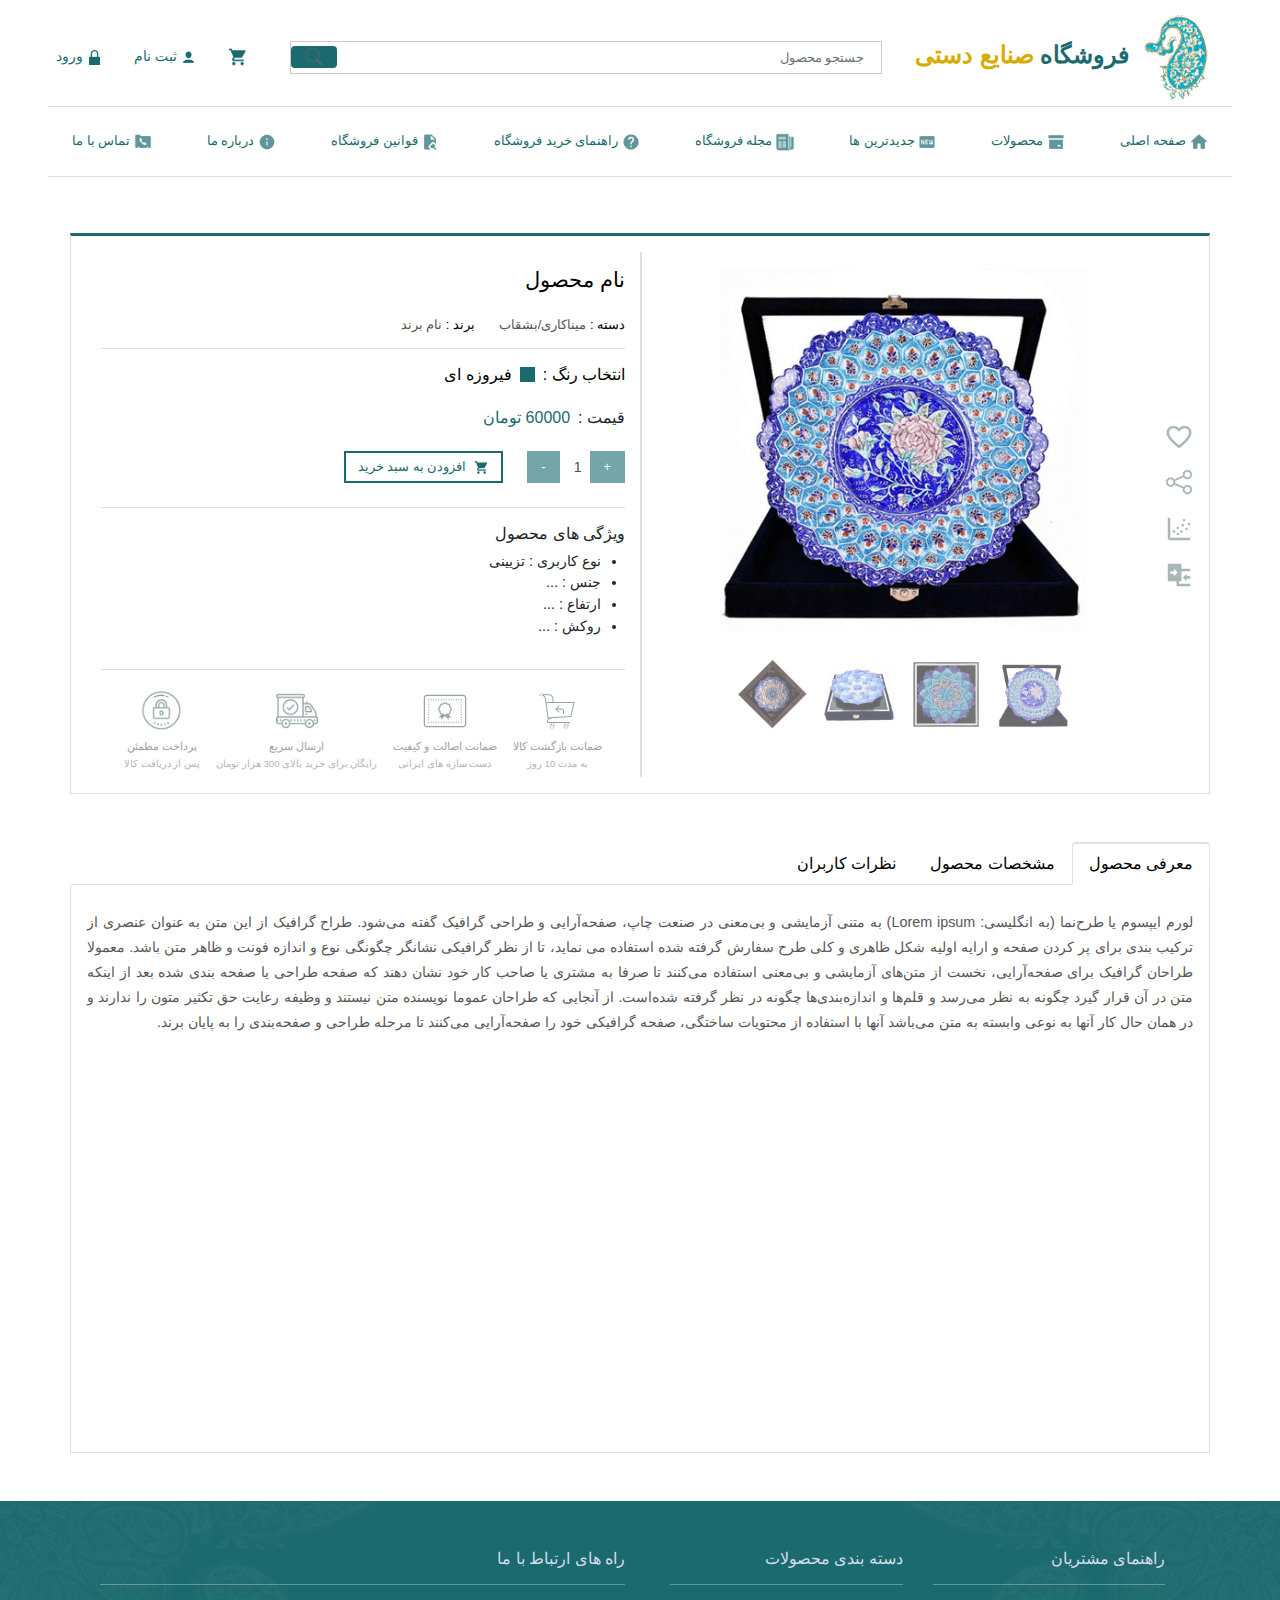
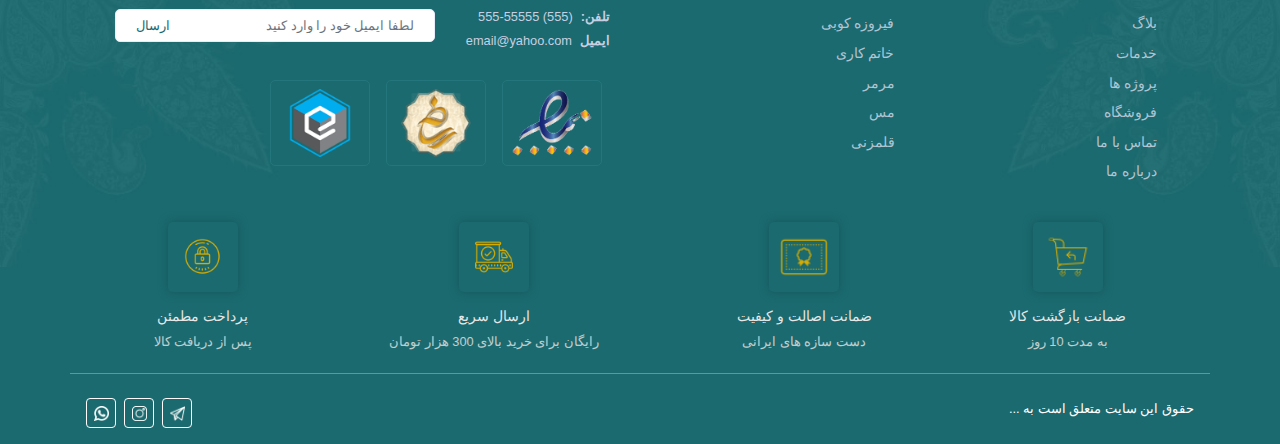
<file: stuff.html>
<!DOCTYPE html>
<html lang="en" dir="rtl">
<head>
    <meta charset="UTF-8">
    <meta name="viewport" content="width=device-width, initial-scale=1.0">
    <meta http-equiv="X-UA-Compatible" content="ie=edge">
    <link rel="stylesheet" href="./bootstrap/css/bootstrap.min.css">
    <link rel="stylesheet" href="stuff.css">
    <link rel="stylesheet" href="style.css">
    <title>stuff</title>
</head>
<body>
       <!-- navbar -->
        <nav class="container-fluid navbar navbar-expand-lg navbar-light d-flex flex-column px-5 position-relative">
            <div class=" up d-flex flex-column flex-md-row justify-content-between align-items-center w-100">
                <a class="navbar-brand font-weight-bold" href="#"><img src="img/logo.png" alt=""> فروشگاه <span>صنایع دستی</span></a>
                <form class="form-inline w-50 ">
                    <input class="form-control form-control-sm mr-sm-2 py-0 my-0 w-75 " type="search" placeholder="جستجو محصول" aria-label="Search">
                    <button class="btn my-2 my-sm-0 py-0 my-0 mr-auto" type="submit"><img src="img/icons8-search-50.png" alt=""></button>
                </form>
                <div class="d-flex align-items-center">
                    <a href="#" class="p-2"><img src="img/icons8-shopping-cart-50.png" alt=""></a> 
                    <a href="#" class="mr-3 p-2"><img src="img/icons8-user-50.png" alt=""> ثبت نام</a>
                    <a href="#" class="mr-3 p-2"><img src="img/icons8-lock-50.png" alt=""> ورود </a>
                </div>
            </div>
            <button class="navbar-toggler" type="button" data-toggle="collapse" data-target="#navbarSupportedContent" aria-controls="navbarSupportedContent" aria-expanded="false" aria-label="Toggle navigation">
              <span class="navbar-toggler-icon"></span>
            </button>
            <div class="collapse navbar-collapse w-100" id="navbarSupportedContent">
              <ul class="navbar-nav d-flex justify-content-between w-100 p-0">
                <li class="nav-item active py-3 px-3">
                  <a class="nav-link" href="#"><img src="img/icons8-home-50.png" alt=""> صفحه اصلی <span class="sr-only">(current)</span></a>
                </li>
                <li class="nav-item py-3 px-3">
                  <a class="nav-link" href="#"><img src="img/icons8-product-50.png" alt=""> محصولات</a>
                </li>
                <li class="nav-item py-3 px-3">
                  <a class="nav-link" href="#"><img src="img/icons8-new-50.png" alt=""> جدیدترین ها</a>
                </li>
                <li class="nav-item py-3 px-3">
                  <a class="nav-link" href="#"><img src="img/icons8-news-50.png" alt=""> مجله فروشگاه</a>
                </li>
                <li class="nav-item py-3 px-3">
                  <a class="nav-link" href="#"><img src="img/icons8-help-50.png" alt=""> راهنمای خرید فروشگاه</a>
                </li>
                <li class="nav-item py-3 px-3">
                  <a class="nav-link" href="#"><img src="img/icons8-policy-document-50.png" alt=""> قوانین فروشگاه</a>
                </li>
                <li class="nav-item py-3 px-3">
                  <a class="nav-link" href="#"><img src="img/icons8-info-50.png" alt=""> درباره ما</a>
                </li>
                <li class="nav-item py-3 px-3">
                  <a class="nav-link" href="#"><img src="img/icons8-phone-contact-50.png" alt=""> تماس با ما</a>
                </li>
              </ul>
            </div>
            <!-- <img src="img/background.png" class="position-absolute" alt=""> -->
        </nav>
    <!-- end of navbar -->
    <!-- stuff info -->
    <div class="stuff container d-flex flex-column flex-md-row py-3 border-stuff my-5">
        <div class="col-12 col-md-6 d-flex border-left p-0">
            <div class="icon d-flex flex-row flex-md-column justify-content-center">
                <img src="img/icons8-heart-5022.png" alt="" class=" mb-3" title="">
                <img src="img/stuff/icons8-share-50.png" alt="" class=" mb-3" title="اشتراک گذاری">
                <img src="img/stuff/icons8-scatter-plot-50.png" alt="" class=" mb-3" title="نمودار قیمت">
                <img src="img/stuff/icons8-compare-2.png" alt="" class=" mb-3" title="مقایسه">
            </div>
            <div class="d-flex flex-column border-left p-0">
                <div class="tab-content p-3" id="v-pills-tabContent">
                    <div class="tab-pane text-center fade show active" id="v-pills-home" role="tabpanel" aria-labelledby="v-pills-home-tab"><img src="img/m1.jpg" alt="" class="w-75 "></div>
                    <div class="tab-pane text-center fade" id="v-pills-profile" role="tabpanel" aria-labelledby="v-pills-profile-tab"><img src="img/m2.jpg" alt="" class="w-75 "></div>
                    <div class="tab-pane text-center fade" id="v-pills-messages" role="tabpanel" aria-labelledby="v-pills-messages-tab"><img src="img/m3.jpg" alt="" class="w-75 "></div>
                    <div class="tab-pane text-center fade" id="v-pills-settings" role="tabpanel" aria-labelledby="v-pills-settings-tab"><img src="img/m5.jpg" alt="" class="w-75 "></div>
                </div>
                <div class="nav d-flex nav-pills" id="v-pills-tab" role="tablist" aria-orientation="vertical">
                    <div class="col-2"></div>
                    <a class="nav-link p-0 col-2" id="v-pills-home-tab" data-toggle="pill" href="#v-pills-home" role="tab" aria-controls="v-pills-home" aria-selected="true"><img src="img/m1.jpg" alt="" class="w-100 p-2"></a>
                    <a class="nav-link p-0 col-2" id="v-pills-profile-tab" data-toggle="pill" href="#v-pills-profile" role="tab" aria-controls="v-pills-profile" aria-selected="false"><img src="img/m2.jpg" alt="" class="w-100 p-2"></a>
                    <a class="nav-link p-0 col-2" id="v-pills-messages-tab" data-toggle="pill" href="#v-pills-messages" role="tab" aria-controls="v-pills-messages" aria-selected="false"><img src="img/m3.jpg" alt="" class="w-100 p-2"></a>
                    <a class="nav-link p-0 col-2" id="v-pills-settings-tab" data-toggle="pill" href="#v-pills-settings" role="tab" aria-controls="v-pills-settings" aria-selected="false"><img src="img/m5.jpg" alt="" class="w-100 p-2"></a>
                    <div class="col-2"></div>
                </div>
            </div>
        </div>

        <div class=" col-12 col-md-6 d-flex flex-column mt-3">
            <div class="info d-flex flex-column align-items-start w-100 pb-2">
                <h3 class="mb-4">نام محصول</h3>
                <div class="d-flex flex-row">
                    <h4 class="ml-4">دسته : <span>میناکاری/بشقاب</span></h4>
                    <h4>برند : <span>نام برند</span></h4>
                </div>
            </div>
            <div class="color d-flex flex-row align-items-center mt-3">
                <h4 class="mb-0">انتخاب رنگ : </h4>
                <div class="mx-2"></div>
                <h5 class="mb-0">فیروزه ای</h5>
            </div>
            <div class="price d-flex flex-column justify-content-center">
                <div class="d-flex mt-4">
                    <h4 class="mb-0">قیمت :  </h4>
                    <h5 class="mb-0 mr-2">60000 تومان</h5>
                </div>
                <div class=" d-flex align-items-center mt-4">
                    <button class="btn py-1">+</button>
                    <input type="text" value="1" class="form-control form-control-sm py-0 my-0">
                    <button class="btn py-1">-</button>
                    <button class="shopping btn mr-4 py-1"><img src="img/icons8-shopping-cart-50.png" alt="" class="ml-2">افزودن به سبد خرید</button>
                </div>
            </div>
            <div class="properties d-flex flex-column text-right mt-4 pt-3">
                <h4>ویژگی های محصول</h4>
                <ul class="pr-4">
                    <li>نوع کاربری : تزیینی</li>
                    <li>جنس : ...</li>
                    <li>ارتفاع : ...</li>
                    <li>روکش : ...</li>
                </ul>
            </div>
            <div class="stuffservice d-flex align-items-center justify-content-center mt-3 ">
                <div class="d-flex flex-column flex-md-row justify-content-around container mt-3">
                    <div class=" d-flex flex-column align-items-center justify-content-center">
                    <img src="img/stuff/icons8-return-purchase-2.png" alt="" class="">
                    <h3 class="my-1">ضمانت بازگشت کالا</h3>
                    <h4>به مدت 10 روز</h4>
                    </div>
                    <div class=" d-flex flex-column align-items-center justify-content-center">
                    <img src="img/stuff/icons8-quality-2.png" alt="" class=" ">
                    <h3 class="my-1">ضمانت اصالت و کیفیت</h3>
                    <h4>دست سازه های ایرانی</h4>
                    </div>
                    <div class=" d-flex flex-column align-items-center justify-content-center">
                    <img src="img/stuff/icons8-delivered-2.png" alt="" class=" p-1">
                    <h3 class="my-1">ارسال سریع</h3>
                    <h4>رایگان برای خرید بالای 300 هزار تومان</h4>
                    </div>
                    <div class=" d-flex flex-column align-items-center justify-content-center">
                    <img src="img/stuff/icons8-secure-2.png" alt="" class="p-1 ">
                    <h3 class="my-1"> پرداخت مطمئن</h3>
                    <h4>پس از دریافت کالا</h4>
                    </div>
                </div>
            </div>
        </div>
    </div>

    <nav class="desctab container p-0">
        <div class="nav nav-tabs" id="nav-tab" role="tablist">
            <a class="nav-item nav-link active" id="nav-home-tab" data-toggle="tab" href="#nav-home" role="tab" aria-controls="nav-home" aria-selected="true">معرفی محصول</a>
            <a class="nav-item nav-link" id="nav-profile-tab" data-toggle="tab" href="#nav-profile" role="tab" aria-controls="nav-profile" aria-selected="false">مشخصات محصول</a>
            <a class="nav-item nav-link" id="nav-contact-tab" data-toggle="tab" href="#nav-contact" role="tab" aria-controls="nav-contact" aria-selected="false">نظرات کاربران</a>
        </div>
    </nav>
    <div class="description container tab-content mb-5 pt-4 px-3" id="nav-tabContent">
        <div class="tab-pane fade show active" id="nav-home" role="tabpanel" aria-labelledby="nav-home-tab">
            <p class="text-justify">لورم ایپسوم یا طرح‌نما (به انگلیسی: Lorem ipsum) به متنی آزمایشی و بی‌معنی در صنعت چاپ، صفحه‌آرایی و طراحی گرافیک گفته می‌شود. طراح گرافیک از این متن به عنوان عنصری از ترکیب بندی برای پر کردن صفحه و ارایه اولیه شکل ظاهری و کلی طرح سفارش گرفته شده استفاده می نماید، تا از نظر گرافیکی نشانگر چگونگی نوع و اندازه فونت و ظاهر متن باشد. معمولا طراحان گرافیک برای صفحه‌آرایی، نخست از متن‌های آزمایشی و بی‌معنی استفاده می‌کنند تا صرفا به مشتری یا صاحب کار خود نشان دهند که صفحه طراحی یا صفحه بندی شده بعد از اینکه متن در آن قرار گیرد چگونه به نظر می‌رسد و قلم‌ها و اندازه‌بندی‌ها چگونه در نظر گرفته شده‌است. از آنجایی که طراحان عموما نویسنده متن نیستند و وظیفه رعایت حق تکثیر متون را ندارند و در همان حال کار آنها به نوعی وابسته به متن می‌باشد آنها با استفاده از محتویات ساختگی، صفحه گرافیکی خود را صفحه‌آرایی می‌کنند تا مرحله طراحی و صفحه‌بندی را به پایان برند.</p>
        </div>
        <div class="tab-pane fade d-flex px-3 mb-3" id="nav-profile" role="tabpanel" aria-labelledby="nav-profile-tab">
            <div class="col-4">
                <ul class="text-right pr-0">
                    <li class="py-2"><a href="#" class="my-2 py-2 px-1">جنس</a> </li>
                    <li class="py-2"><a href="#" class="my-2 py-2 px-1"> روکش</a></li>
                    <li class="py-2"><a href="#" class="my-2 py-2 px-1"> رشته هنری</a></li>
                    <li class="py-2"><a href="#" class="my-2 py-2 px-1"> سبک هنری</a></li>
                    <li class="py-2"><a href="#" class="my-2 py-2 px-1"> نوع کاربری</a></li>
                    <li class="py-2"><a href="#" class="my-2 py-2 px-1"> مناسب برای</a></li>
                    <li class="py-2"><a href="#" class="my-2 py-2 px-1">نحوه مراقبت ونگهداری</a></li>
                    <li class="py-2"><a href="#" class="my-2 py-2 px-1"> محل تولید</a></li>
                    <li class="py-2"><a href="#" class="my-2 py-2 px-1"> توضیحات</a></li>
                </ul>
            </div>
            <div class="col-8">
                <ul class="text-right pr-0">
                    <li class="py-2"><a href="#" class="my-2 py-2 px-1">...</a></li>
                    <li class="py-2"><a href="#" class="my-2 py-2 px-1">لعاب</a></li>
                    <li class="py-2"><a href="#" class="my-2 py-2 px-1">میناکاری</a></li>
                    <li class="py-2"><a href="#" class="my-2 py-2 px-1">تلفیقی</a></li>
                    <li class="py-2"><a href="#" class="my-2 py-2 px-1">تزیینی</a></li>
                    <li class="py-2"><a href="#" class="my-2 py-2 px-1">منزل</a></li>
                    <li class="py-2"><a href="#" class="my-2 py-2 px-1">قابل شستشو</a></li>
                    <li class="py-2"><a href="#" class="my-2 py-2 px-1">اصفهان</a></li>
                    <li class="py-2"><a href="#" class="my-2 py-2 px-1">ابعاد تقریبی:...</a></li>
                </ul>
            </div>
        </div>
        <div class="tab-pane fade mb-5" id="nav-contact" role="tabpanel" aria-labelledby="nav-contact-tab">
            <div class="comment d-flex flex-column align-items-start">
                    <h4 class="mb-5">دیدگاه ها</h4>
                <div class="commentcard w-100 d-flex flex-column align-items-start p-3 mb-5">
                    <h4 class="mb-3">بشقاب میناکاری</h4>
                    <h5 class="mb-2 pb-2">توسط بهاره باقری در تاریخ 13/8/98</h5>
                    <p>لورم ایپسوم متن ساختگی با تولید سادگی نامفهوم از صنعت چاپ و با استفاده از طراحان گرافیک است. </p>        
                </div>
                <div class="commentcard w-100 d-flex flex-column align-items-start p-3 mb-5">
                    <h4 class="mb-3">بشقاب میناکاری</h4>
                    <h5 class="mb-2 pb-2">توسط بهاره باقری در تاریخ 13/8/98</h5>
                    <p>لورم ایپسوم متن ساختگی با تولید سادگی نامفهوم از صنعت چاپ و با استفاده از طراحان گرافیک است. </p>        
                </div>
                <div class="commentcard w-100 d-flex flex-column align-items-start p-3 mb-5">
                    <h4 class="mb-3">بشقاب میناکاری</h4>
                    <h5 class="mb-2 pb-2">توسط بهاره باقری در تاریخ 13/8/98</h5>
                    <p>لورم ایپسوم متن ساختگی با تولید سادگی نامفهوم از صنعت چاپ و با استفاده از طراحان گرافیک است. </p>        
                </div>
                <div class="d-flex flex-column align-items-start">
                    <div class="star d-flex align-items-center mb-3">
                        <h5 class="mb-0" >امتیاز شما:</h5>
                        <img src="img/icons8-star-50.png" alt="">
                        <img src="img/icons8-star-50.png" alt="">
                        <img src="img/icons8-star-50.png" alt="">
                        <img src="img/icons8-star-50.png" alt="">
                        <img src="img/icons8-star-50.png" alt="">
                    </div>
                </div>
                <h5 class="mb-3">شما هم می توانید در مورد این کالا نظر بدهید.</h5>
                <h5 class="font-weight-normal mb-3">جهت ثبت نظر، وارد وب سایت شوید.</h5>
                <form class="text-left w-50">
                    <div class="form-group d-flex flex-column align-items-start ">
                        <label For="inputEmail4">عنوان نظر شما :</label>
                        <input type="email" class="form-control form-control-sm" id="inputEmail4" placeholder=""/>
                    </div>
                    <div class="form-group d-flex flex-column align-items-start">
                        <label For="inputAddress">ایمیل: </label>
                        <input type="text" class="form-control form-control-sm" id="inputAddress" placeholder=""/>
                    </div>
                    <div class="form-group d-flex flex-column align-items-start">
                        <label For="exampleFormControlTextarea1">دیدگاه شما:</label>
                        <textarea class="form-control form-control-sm" id="exampleFormControlTextarea1" rows="4"></textarea>
                    </div>
                    <button type="submit" class="btn">ارسال</button>
                </form>
            </div>
        </div>
    </div>
    <!-- end of stuff info -->
    <!-- footer -->
    <div class="container-fluid bgfooter pt-5 px-0">
        <div class="d-flex flex-column">
            <div class="footer container d-flex flex-column flex-md-row">
                <div class="col-12 col-md-6 d-flex flex-column ">
                    <div class="d-flex flex-column flex-md-row align-items-start">
                        <div class="col-12 col-md-6 mt-4 mt-md-0 ">
                            <div class="d-flex flex-column align-items-start">
                                <!-- Footer main menu -->
                                <h3 class="pb-3 mb-4 w-100 text-right">راهنمای مشتریان</h3>
                                <ul class="footernav navbar-nav d-flex flex-column p-0 text-right w-50">
                                    <li class="nav-item">
                                        <a class="nav-link px-2 py-1" href="#">بلاگ</a>
                                    </li>
                                    <li class="nav-item">
                                        <a class="nav-link px-2 py-1" href="#">خدمات</a>
                                    </li>
                                    <li class="nav-item">
                                        <a class="nav-link px-2 py-1" href="#">پروژه ها</a>
                                    </li>
                                    <li class="nav-item">
                                        <a class="nav-link px-2 py-1" href="#">فروشگاه</a>
                                    </li>
                                    <li class="nav-item">
                                        <a class="nav-link px-2 py-1" href="#">تماس با ما</a>
                                    </li>
                                    <li class="nav-item">
                                        <a class="nav-link px-2 py-1" href="#">درباره ما</a>
                                    </li>
                                </ul>
                                <!-- End of Footer main menu -->
                            </div>
                        </div>
                        <div class="col-12 col-md-6 mt-4 mt-md-0 ">
                            <div class="d-flex flex-column align-items-start">
                                <h3 class="pb-3 mb-4  w-100 text-right">دسته بندی محصولات</h3>
                                <!-- Footer products -->
                                <ul class="footernav navbar-nav d-flex flex-column p-0 text-right w-50">
                                    <li class="nav-item">
                                        <a class="nav-link px-2 py-1" href="#">فیروزه کوبی</a>
                                    </li>
                                    <li class="nav-item">
                                        <a class="nav-link px-2 py-1" href="#">خاتم کاری</a>
                                    </li>
                                    <li class="nav-item">
                                        <a class="nav-link px-2 py-1" href="#">مرمر</a>
                                    </li>
                                    <li class="nav-item">
                                        <a class="nav-link px-2 py-1" href="#">مس</a>
                                    </li>
                                    <li class="nav-item">
                                        <a class="nav-link px-2 py-1" href="#">قلمزنی</a>
                                    </li>
                                </ul>
                                <!-- End of Footer products -->
                            </div>
                        </div>
                    </div>
                </div> 
                <div class="col-12 col-md-6 d-flex flex-column">
                    <!-- about us -->
                    <div class="d-flex flex-column">
                        <!-- contact us -->
                        <h3 class=" pb-3 mb-4 w-100 text-right">راه های ارتباط با ما</h3>
                        <div class="d-flex flex-column flex-md-row">
                            <div class="col-12 col-md-4 d-flex flex-column mt-md-0">
                                <div class="d-flex flex-column align-items-start">
                                    <div class="contact d-flex">
                                        <h4 class="font-weight-bold pl-2">تلفن:</h4>
                                        <h5>(555) 555-55555</h5>
                                    </div>
                                    <div class="contact d-flex">
                                        <h4 class="font-weight-bold pl-2">ایمیل</h4>
                                        <h5>email@yahoo.com</h5>
                                    </div>
                                </div>
                                <div class="trust d-flex justify-content-start w-75 my-4">
                                    <img src="img/trusticon.png" alt="" class="mx-2 p-2">
                                    <img src="img/trusticon2.png" alt="" class="mx-2 p-2">
                                    <img src="img/trusticon3.png" alt="" class="mx-2 p-2">
                                </div>
                                <!-- <div class="d-flex justify-content-start pt-2 pt-md-2">
                                    <div class="follow d-flex align-items-center justify-content-center ml-1">
                                        <img src="img/telegram.png" alt=""/>
                                    </div>
                                    <div class="follow d-flex align-items-center justify-content-center ml-1">
                                        <img src="img/instagram.png" alt=""/>
                                    </div>
                                    <div class="follow d-flex align-items-center justify-content-center ml-1">
                                        <img src="img/whatsapp.png" alt=""/>
                                    </div>
                                </div> -->
                            </div>

                            <div class="col-12 col-md-8 mt-2 mt-md-0 ">
                                <div class="input-group px-2 ">
                                    <div class="input-group-prepend">
                                        <span class="input-group-text" id="basic-addon3">ارسال</span>
                                    </div>
                                    <input type="text" class="form-control text-right py-0" id="basic-url" aria-describedby="basic-addon3" placeholder="لطفا ایمیل خود را وارد کنید"/>
                                </div>
                            </div>
                        </div>
                    </div>
                        <!-- end of contact us -->
                </div>
                    <!-- end of about us -->
                </div>
            </div>
            <div class="d-flex align-items-center justify-content-center mt-3 mx-5">
                <div class="d-flex flex-column flex-md-row justify-content-around container mt-3">
                    <div class=" service d-flex flex-column align-items-center justify-content-center">
                    <img src="img/icons8-return-purchase-50.png" alt="" class="mb-2 p-2">
                    <h3 class="my-2">ضمانت بازگشت کالا</h3>
                    <h4>به مدت 10 روز</h4>
                    </div>
                    <div class=" service d-flex flex-column align-items-center justify-content-center">
                    <img src="img/icons8-quality-50.png" alt="" class="mb-2 p-2">
                    <h3 class="my-2">ضمانت اصالت و کیفیت</h3>
                    <h4>دست سازه های ایرانی</h4>
                    </div>
                    <div class=" service d-flex flex-column align-items-center justify-content-center">
                    <img src="img/icons8-delivery-50.png" alt="" class="mb-2 p-3">
                    <h3 class="my-2">ارسال سریع</h3>
                    <h4>رایگان برای خرید بالای 300 هزار تومان</h4>
                    </div>
                    <div class=" service d-flex flex-column align-items-center justify-content-center">
                    <img src="img/icons8-secure-50.png" alt="" class="mb-2 p-3">
                    <h3 class="my-2"> پرداخت مطمئن</h3>
                    <h4>پس از دریافت کالا</h4>
                    </div>
                </div>
            </div>
            <div class="container bg-end d-flex align-items-center justify-content-between  mt-3 p-3 w-100">
                <h6 class="text-white m-0 ">حقوق این سایت متعلق است به ...</h6>
                <div class="d-flex justify-content-start pt-2 pt-md-2">
                    <div class="follow d-flex align-items-center justify-content-center ">
                        <img src="img/telegram.png" alt=""/>
                    </div>
                    <div class="follow d-flex align-items-center justify-content-center  mx-2">
                        <img src="img/instagram.png" alt=""/>
                    </div>
                    <div class="follow d-flex align-items-center justify-content-center">
                        <img src="img/whatsapp.png" alt=""/>
                    </div>
                </div>
            </div>
        </div>
    </div>
    <!-- end of footer -->
    



    <script src="./bootstrap/js/jquery.min.js" type="text/javascript"></script>
    <script src="./bootstrap/js/popper.min.js"></script>
    <script src="./bootstrap/js/bootstrap.min.js" ></script>
</body>
</html>
</file>
<file: style.css>
.mytextdiv{
    display:flex;
    flex-direction:row;
     align-items: center;
  }
  .mytexttitle{
    flex-grow:0;
  }
  .mytexttitle h3{
    font-size: 1.2rem;
    color: #1b6a6f;
    border-right: 4px solid #1b6a6f;
  }
  
  /* .divider{
    flex-grow:1;
    height: 1px;
    background-color: rgb(224, 224, 224);
  } */

/* navbar */
.navbar-brand{
    color: #1b6a6f !important;
    font-size: 1.5rem;
}
.navbar-brand img{
    width: 80px;
}
.navbar-brand span{
    color: #d7ac00;
}
nav form{
    border: 1px solid rgb(204, 203, 203);
}
nav form input{
    border: transparent !important;
    color: rgb(212, 212, 212);
    background-color: transparent !important;
}
input:focus{
    box-shadow: 0 0 0 transparent !important;
}
input::placeholder{
    font-size: 0.8rem;
    color: rgb(212, 212, 212);
}
input:focus::placeholder{
    color: transparent;
}
nav form button img{
    width: 20px;
}
.navbar .up div a{
    color: #1b6a6f !important;
    font-size: 0.9rem !important;
    text-decoration: none;
    /* border: 1px solid transparent; */
    transition: all 0.3s;
}
.navbar .up div a:hover{
    /* border: 1px solid rgba(215, 172, 0, 0.3); */
    box-shadow: 0 0 10px #f3f3f3;
    border-radius: 5px;
}
.navbar .up div a:first-child img{
    width: 20px;
    height: 20px;
}
.navbar .up div a img{
    width: 15px;
    height: 15px;
}
nav ul{
    border-bottom: 1px solid rgb(224, 224, 224);
    border-top: 1px solid rgb(224, 224, 224);

}
nav ul li{
    border-bottom: 1px solid transparent;
    transition: all 0.3s;
}
nav ul li:hover{
    border-bottom: 1px solid #d7ac00;
}
nav ul li a{
    font-size: 0.8rem;
    color: #1b6a6f !important;
}
nav ul li img{
    width: 18px;
    opacity: 0.7;
    transition: all 0.3s;
}
nav ul li:hover img{
    opacity:1;
}
nav .position-absolute{
    right: 0px;
    top: 0px;
    z-index: -1;
    opacity: 0.18;
    width: 170px;
    transform: rotate(90deg);
}
/* service */
.border{
    border: 1px solid rgb(224, 224, 224);
    border-top: 3px solid #d7ac00 !important;
}
.service:hover{
    cursor: pointer;
}
.service img{
    width: 70px;
    height: 70px;
    /* border: 1px solid #22767c; */
    box-shadow: 0 0 10px #15575c !important;
    /* background-color: #0a3b3f; */
    border-radius: 5px;
    transition: all 0.3s;
}
.service h3{
    font-size: 0.9rem;
    color: rgb(231, 231, 231);

}
.service h4{
    font-size: 0.8rem;
    color: rgb(231, 231, 231);
    opacity: 0.8;
}
/* product */
.product:hover{
    box-shadow: 0 0 10px #e9e9e9;
    cursor: pointer;
}
.productlist{
    border-left: 1px solid #e0e0e0;
}
.productlist .nav .nav-link{
    color: #1b6a6f !important;
    background-color: #fff;
    font-size: 1rem;
    font-weight: bold;
}
.productlist  .nav-link img{
    width: 40px;
}
.product h4{
    font-size: 0.9rem;
    color: #1b6a6f;
}
.product h5{
    font-size: 1rem;
}
.saleicon{
    top: 10%;
    left:-20px;
    opacity: 0;
    transition: all 0.3s;
    border: 1px solid #e0e0e0;
    background-color: #fff;
}
.product:hover .saleicon{
    opacity: 1;
    left: 10px;
}
.saleicon img{
    width: 20px;
    height: 20px;
}
.about{
    background-image: url(img/about.jpg);
    color:#fff ;
    background-attachment: fixed;
    background-size: cover;
}
.about p{
    line-height: 30px;
}
/* footer */
.bgfooter{
    background-image: url('img/bgfooter.jpg');
    background-size: contain;
    background-repeat: no-repeat;
    background-color: #1b6a6f;
}
.footer h3{
    font-size:1rem;
    border-bottom: 1px solid rgba(255, 255, 255,0.3);
    color:#d5dceb ;
}
.footer .nav-item a {
    color: #d5dceb!important;
    font-size: 0.9rem;
    opacity: 0.8;
}
.footer .nav-item a:hover{
    opacity:1;
    font-size: 0.8rem;
}
.footer li {
    border: none !important;
}
.footer li:hover {
    border: none !important;
}
.follow{
    width:30px;
    height:30px;
    border: 1px solid rgb(255, 255, 255,1);
    border-radius: 4px;
    /* background-color: #ffffff; */
    cursor: pointer;
    transition: all 0.3s;
}
.follow:hover{
    background:#d7ac00;
    border: 0px;
}
.follow img{
    width: 15px;
    transition: all 0.3s;
}
.contact h5 , .contact h4{
    font-size: 0.8rem;
    color: #c7cfe2;
}
.footer .input-group{
    direction: ltr;
    border: 1px solid #e7edfa;
    background-color: #fff;
    border-radius: 5px;
}
.footer .input-group > span > h5{ 
    color: #a6abc8;
    border-left:1px solid #e7edfa ;
    font-size: 0.8rem;
}
.footer .form-control{
    border: 0px !important;
    font-size: 0.7rem;
    color: #d5d8e5;

}
.footer .input-group-text {
    border: 0px;
    background-color: transparent;
    cursor: pointer;
    font-size: 0.8rem;
    color: #1b6a6f;
}
.trust img{
    width: 100px;
    border: 1px solid #22767c;
    border-radius: 5px;
}
.bg-end{
    border-top: 1px solid rgba(255, 255, 255,0.3);
    background-color: transparent;
}
.bg-end h6{
    font-size: 0.8rem;
}
</file>
<file: stuff.css>
.border-stuff{
    border: 1px solid rgb(224, 224, 224);
    border-top: 3px solid #1b6a6f !important;
}
.stuff .icon img{
    width: 30px;
    opacity: 0.8;
}
.stuff .icon img:hover{
    cursor: pointer;
    opacity: 1;
}
.stuff .nav-link{
    background-color: #fff !important;
}
.stuff .nav-link img{
    opacity: 0.6;
}
.stuff .nav-link img:hover{
    /* border: 1px solid #e0e0e0;
    border-radius: 5px; */
    box-shadow: 0 0 10px #e0e0e0;
    opacity: 1;
}
.stuff .nav-link:hover{
    background-color: #fff !important;
}
.info {
    /* box-shadow: 0 3px 10px #e0e0e0; */
    border-bottom: 1px solid #e0e0e0;
}
.info h3{
    font-size: 1.3rem;
    color: #000;
}
.info h4{
    font-size: 0.8rem;
    color: #000;
}
.info span{
    font-size: 0.8rem;
    color: rgb(87, 85, 85);
}
.color h4{
    color: #000;
    font-size: 1rem;
}
.color div{
    background-color: #1b6a6f;
    width: 15px;
    height: 15px;
}
.color h5{
    color: #000;
    font-size: 1rem;
}
.price h4{
    font-size: 1rem;
}
.price h5{
    font-size: 1rem;
    color: #1b6a6f;
}
.price img{
    width: 15px;
}
.price input{
    width: 30px;
    border: 0px;
}
.price button{
    background-color: #1b6a6f;
    border: 2px solid #1b6a6f;
    border-radius: 0px;
    font-size: 0.8rem;
    transition: all 0.3s;
    color: #fff;
    opacity: 0.6;
}
.price .shopping{
    background-color: transparent;
    border: 2px solid #1b6a6f;
    color: #1b6a6f;
    opacity: 1;
}
.price button:hover{
    background-color: #1b6a6f;
    border: 2px solid #1b6a6f;
    color: #fff;
    font-size: 0.8rem;
    opacity: 1;
}

.properties{
    border-top: 1px solid #e0e0e0;
}
.properties h4{
    font-size: 1rem;
}
.properties ul li{
    font-size: 0.9rem;
    list-style-type: disc;
}
/* stuff service */
.stuffservice{
    border-top: 1px solid #e0e0e0;
}
.stuffservice img{
    width: 50px;
    height: 50px;
}
.stuffservice h3{
    font-size: 0.7rem;
    color: rgb(163, 162, 162);
}
.stuffservice h4{
    font-size: 0.6rem;
    color: rgb(163, 162, 162);
    opacity: 0.8;
}
/* description */
.desctab a{
    border-top-width: 2px !important;
    color: #000 !important;
}
.desctab a:focus , .desctab a:hover{
    border-top: 2px solid #1b6a6f !important;
}

.description{
    border: 1px solid #e0e0e0;
    border-top: 1px solid transparent !important;
}

.description p{
    font-size: 0.9rem;
    color: rgb(87, 87, 87);
    line-height: 25px;
}
.description ul{
    list-style-type: none;
}
.description ul li{
    border-bottom: 1px solid #e0e0e0;
}
.description ul li a{
    border-bottom: 1px solid #d7ac00;
    color: #000;
}
/* comment */
.comment h4{
    font-size: 1.5rem;
}
.comment h5{
    font-size: 1rem;
}
.comment .star img{
    width: 20px;
}
.commentcard{
    box-shadow: 0 0 10px #eeecec;
}
.commentcard h4{
    font-size: 0.9rem;
}
.commentcard h5{
    font-size: 0.8rem;
    border-bottom: 1px solid #e0e0e0;
}
form {
    color:#000000 ;
}
form input , textarea{
    /* background-color: #181616!important;
    border: 1px solid #367daf !important; */
}
form label{
    font-size: 0.8rem;

}
form button{
    font-size: 0.8rem !important;
    background-color:#1b6a6f !important;
    color: #fff !important;
}
form button:hover{
    background-color:#d7ac00 !important;
    color: #fff !important;
}
</file>
